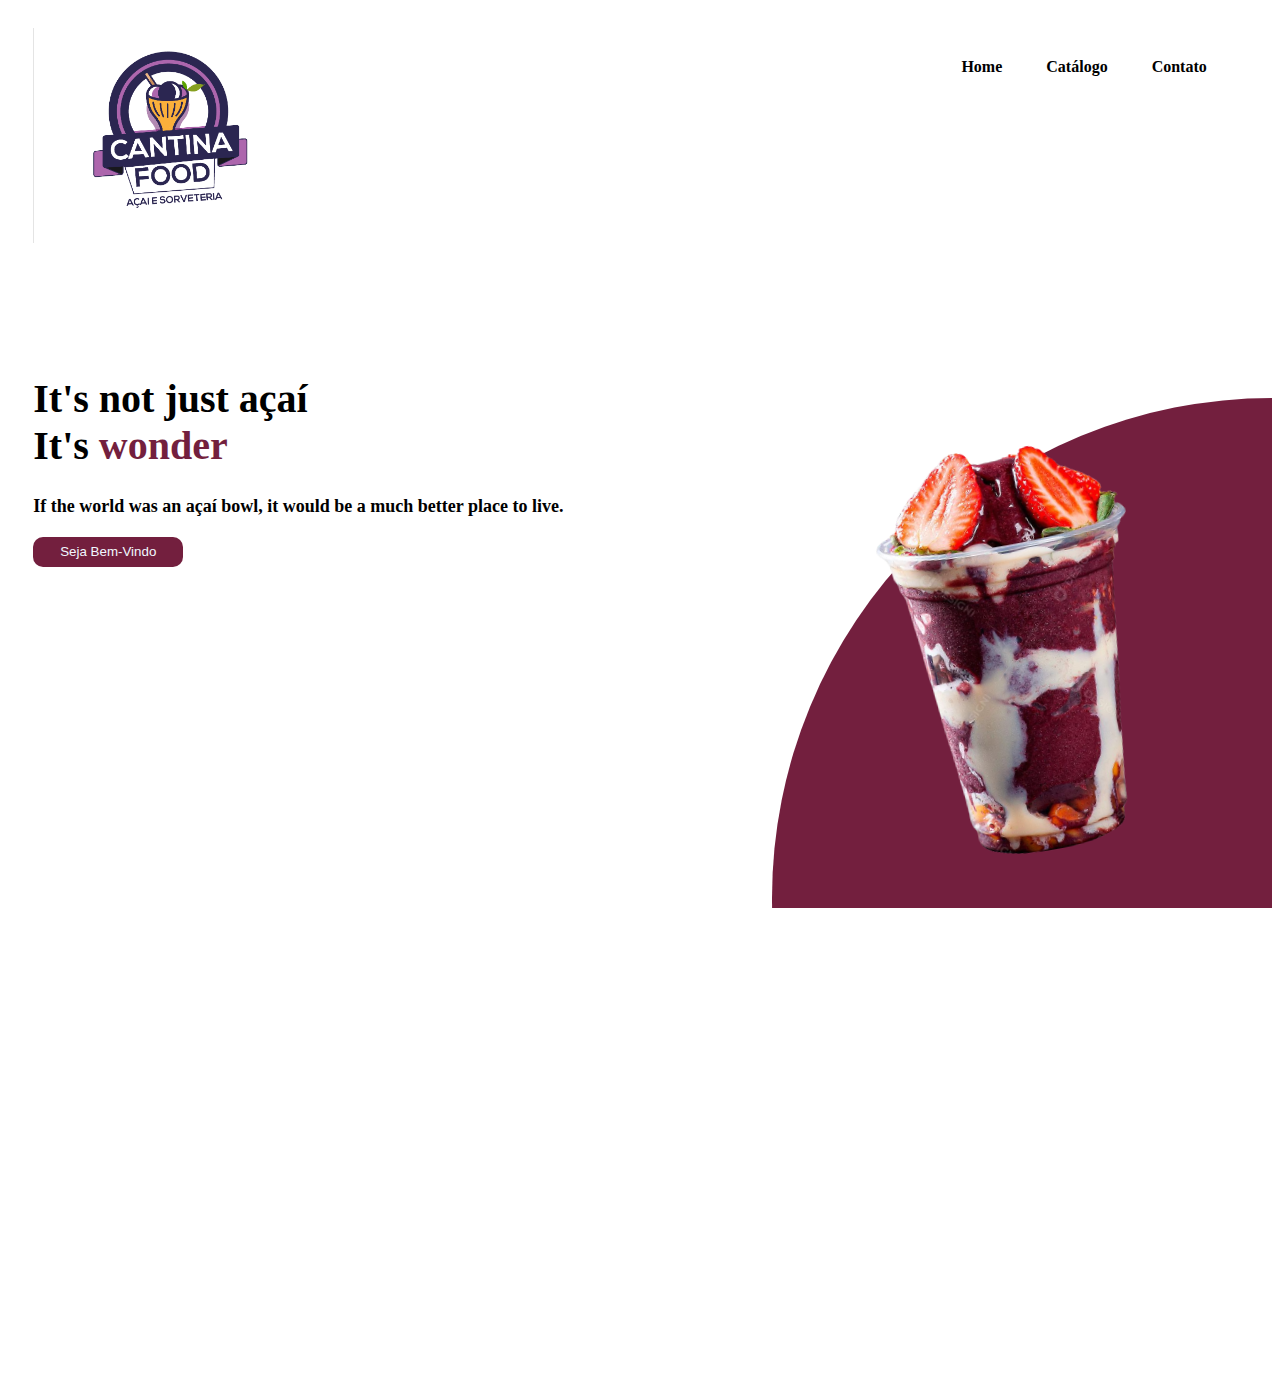
<file: atv-1/index.html>
<html lang="pt-BR">
<head>
    <meta charset="UTF-8">
    <title>CANTINA FOOD</title>
    <link href="css/style.css" rel="stylesheet"/>
    <meta name="viewport" content="width=device-width, initial-scale=1.0, maximum-scale=1.0">
</head>
<body>
    <header>
        <div class="center">
          <div class="logo"><img src="img/sorvete1.png" width="250px" /></div><!--logo-->
          
          <div class="menu">
           <a href="#">Home</a>
           <a href="catalogo.html">Catálogo</a>
           <a href="#">Contato</a>

          </div><!--menu-->

        </div><!--center-->

    </header>
    <section class="sobre">
        <div class="extras"> 
          <img src="img/sorvete4.png"/>
            </div><!--extras-->
        <div class="center">
        <div class="texto-sobre">
                <h1>It's not just açaí<br>It's <span style="color: #731F3E;"> wonder</span></h1>
                <p>If the world was an açaí bowl, it would be a much better place to live.</p>
                <button>Seja Bem-Vindo</button>
              
                 </div>
              </div>        
        </section>        
    </body>
</html>
</file>
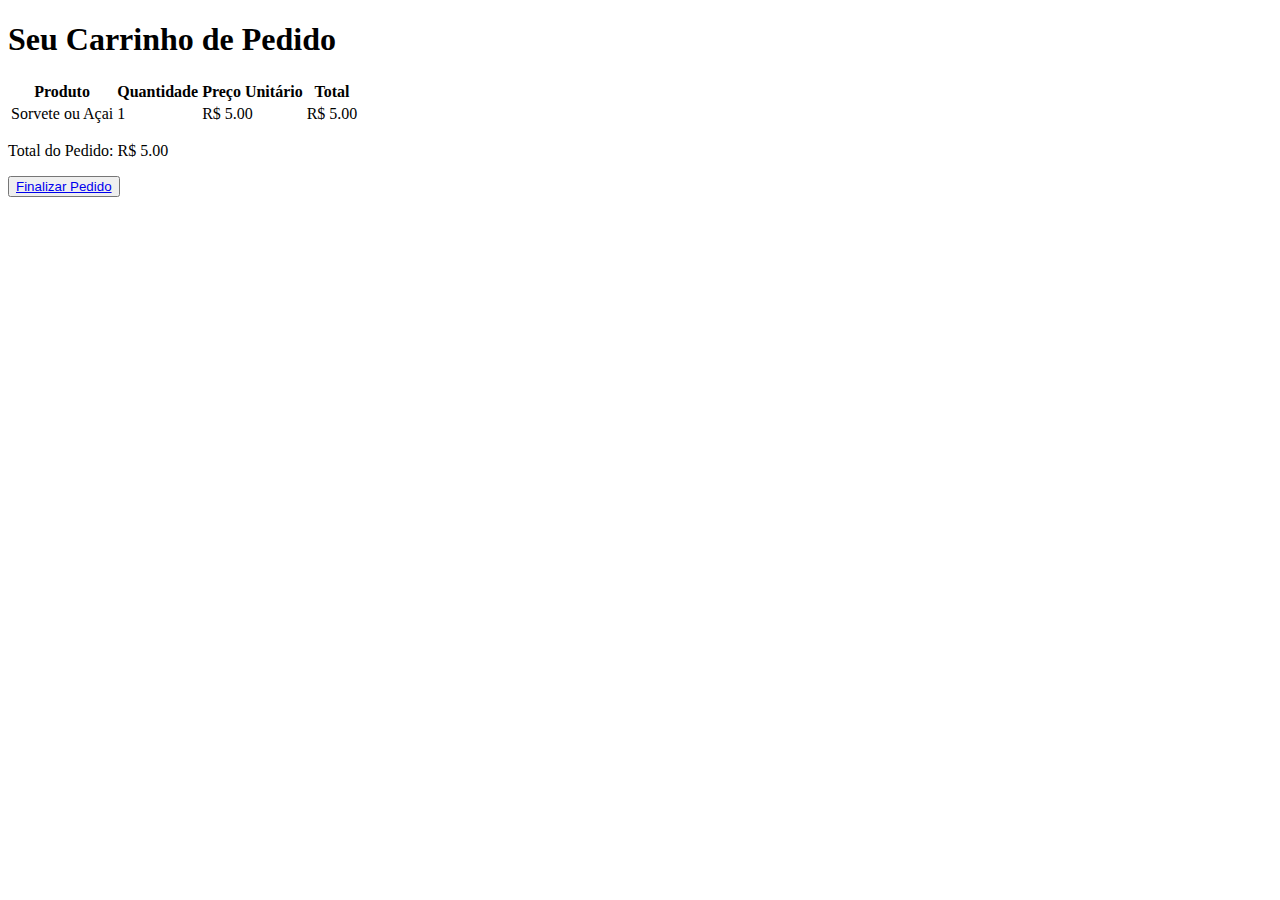
<file: atv-1/carrinho.html>
<!DOCTYPE html>
<html lang="pt-br">
<head>
  <meta charset="utf-8">
  <meta name="viewport" content="width=device-width, initial-scale=1.0">
  <title>Carrinho de Pedido</title>
</head>
<body>
  <h1>Seu Carrinho de Pedido</h1>
  <table>
    <thead>
      <tr>
        <th>Produto</th>
        <th>Quantidade</th>
        <th>Preço Unitário</th>
        <th>Total</th>
      </tr>
    </thead>
    <tbody>
       

      <tr>
        <td>Sorvete ou Açai</td>
        <td>1</td>
        <td>R$ 5.00</td>
        <td>R$ 5.00</td>
      </tr>
      
    </tbody>
  </table>
  <p>Total do Pedido: R$ 5.00</p>
  <button><a href="#">Finalizar Pedido</a></button>
</body>
</html>
</file>
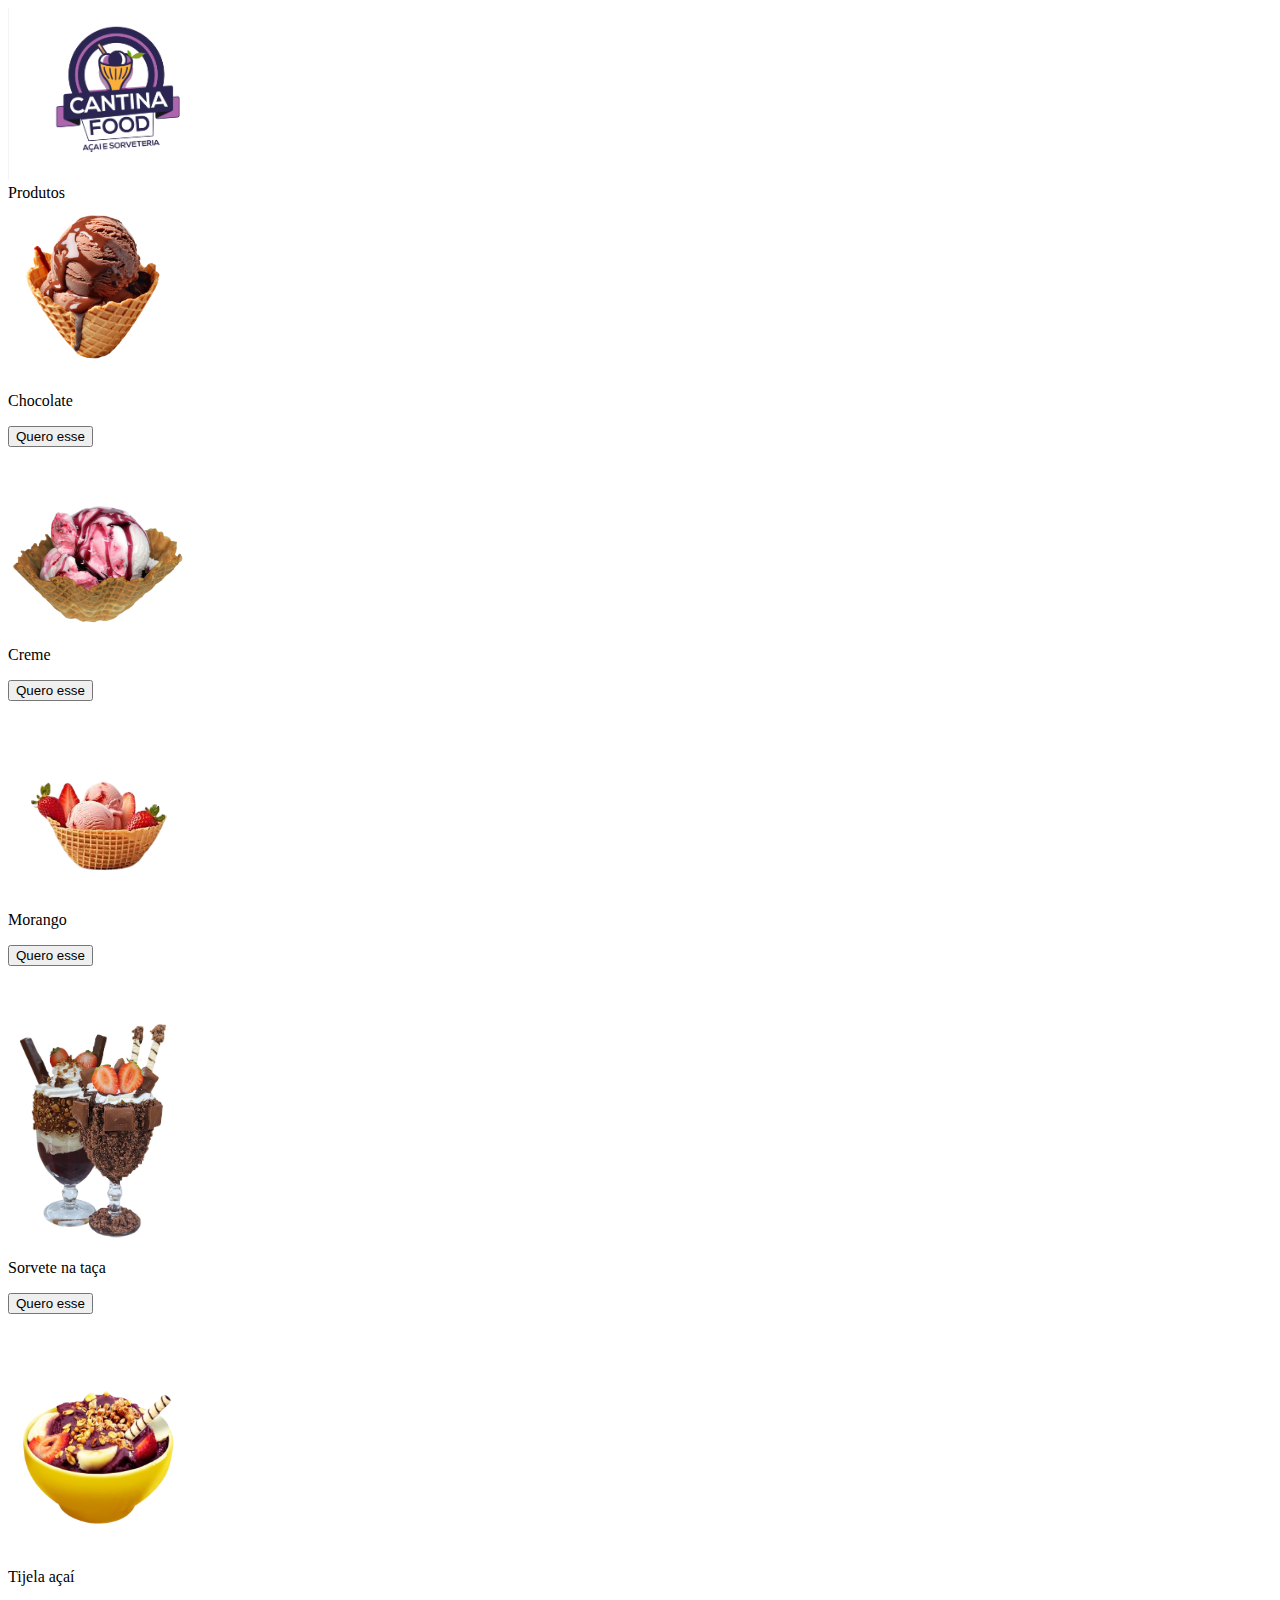
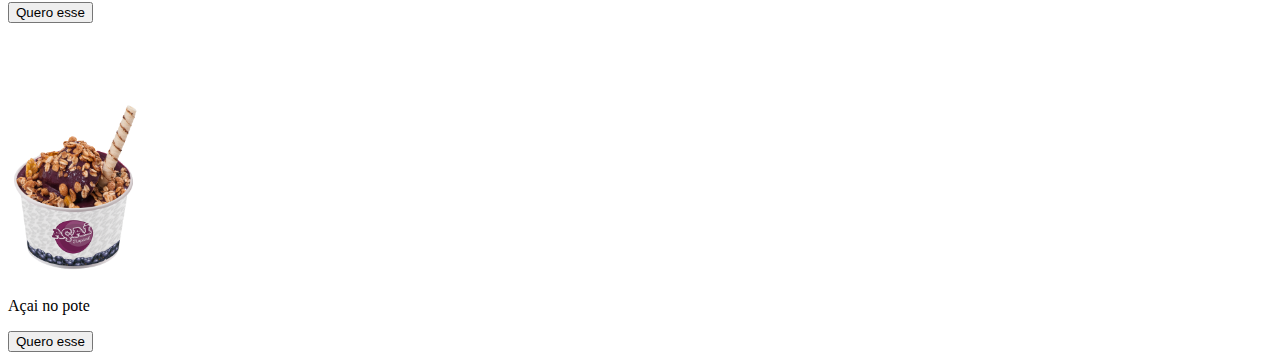
<file: atv-1/catalgo.html>
<!DOCTYPE html>
<html>

<head>
  <meta charset="utf-8">
  <meta name="viewport" content="width=device-width, initial-scale=1.0">
  <title>Sorveteria</title>
  <link rel="stylesheet" href="">
</head>

<body>
  <div id="container">
    <header>
      <picture>
        <img src="img/sorvete1.png" width="200px"
      </picture>
    </header>
    <main>
        <header>Produtos</header>
        
        <section class="produtos">
        <section class="produto">
          <img src="img/sorvete de chocolate.png" width="170px">
             <p>Chocolate</p>
             <button>Quero esse</button>
                     </section> <br> <br> <br>
           
        <section class="produto">
            <img src="img/sorvete de creme.png" width="180px">
               <p>Creme</p>
               <button>Quero esse</button>
                      </section> <br> <br> <br>
        
          <section class="produto">
            <img src="img/sorvete morango.png" width="180px">
               <p>Morango</p>
               <button>Quero esse</button>
                      </section> <br> <br> <br>
        
          <section class="produto">
            <img src="img/sorvete na taça.png" width="180px">
               <p>Sorvete na taça</p>
               <button>Quero esse</button>
                     </section> <br> <br> <br>
        
          <section class="produto">
            <img src="img/sorvete na tijela.png" width="180px">
               <p>Tijela açaí</p>
               <button>Quero esse</button>
                     </section> <br> <br> <br>
        
          <section class="produto">
            <img src="img/sorvete açai pote.png" width="130px">
               <p>Açai no pote</p>
               <button>Quero esse</button>
                      </section>
        
        
           </section>
          </main>
       <footer>
    </footer>
  </div>
</body>

</html>
</file>
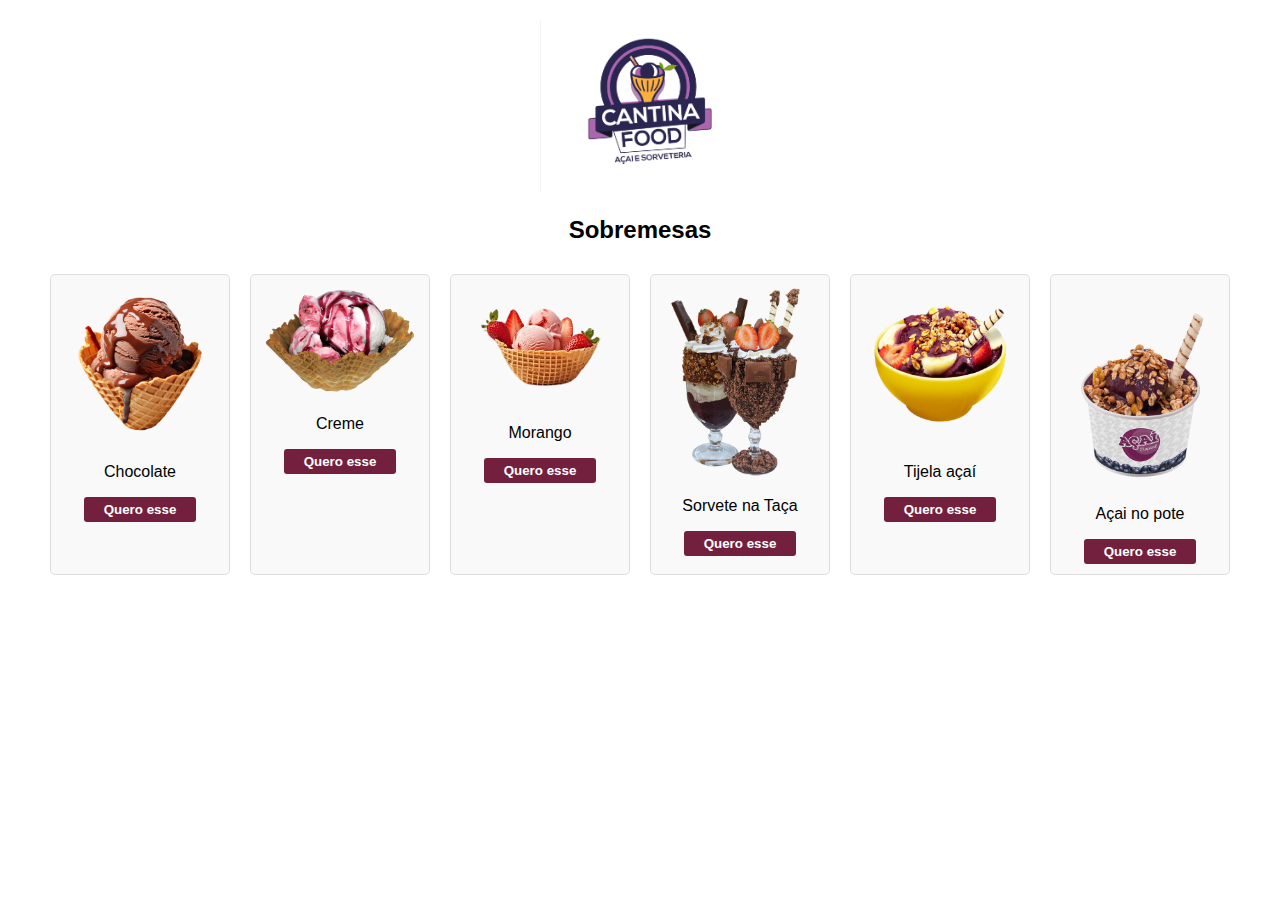
<file: atv-1/catalogo.html>
<!DOCTYPE html>
<html lang="pt-br">
<head>
  <meta charset="utf-8">
  <meta name="viewport" content="width=device-width, initial-scale=1.0">
  <title>Sorveteria</title>
  <link rel="stylesheet" href="css/styleCatalogo.css">
</head>
<body>
  <div id="container">
    <header>
      <picture>
        <img src="img/sorvete1.png" width="200px" alt="Sorvete da Sorveteria">
      </picture>
    </header>
    <main>
      <header>
        <h2>Sobremesas</h2>
      </header>
      <div class="produtos">
        <section class="produto">
          <img src="img/sorvete de chocolate.png" width="170px" alt="Sorvete de Chocolate">
          <p>Chocolate</p>
          <button><a href="carrinho.html">Quero esse</a></button>
        </section>

        <section class="produto">
          <img src="img/sorvete de creme.png" width="180px" alt="Sorvete de Creme">
          <p>Creme</p>
          <button><a href="carrinho.html">Quero esse</a></button>
        </section>

        <section class="produto">
          <img src="img/sorvete morango.png" width="180px" alt="Sorvete de Morango">
          <p>Morango</p>
          <button><a href="carrinho.html">Quero esse</a></button>
        </section>

        <section class="produto">
          <img src="img/sorvete na taça.png" width="180px" alt="Sorvete na Taça">
          <p>Sorvete na Taça</p>
          <button><a href="carrinho.html">Quero esse</a></button>
        </section>

        <section class="produto">
          <img src="img/sorvete na tijela.png" width="180px" alt="Tijela de Açaí">
          <p>Tijela açaí</p>
          <button><a href="carrinho.html">Quero esse</a></button>
        </section>

        <section class="produto">
          <img src="img/sorvete açai pote.png" width="130px" alt="Açaí no Pote">
          <p>Açai no pote</p>
          <button><a href="carrinho.html">Quero esse</a></button>
        </section>
      </div>
    </main>
    <footer>
     
    </footer>
  </div>
</body>
</html>
</file>
<file: atv-1/css/style.css>
n
*{
    MARGIN: 0;
    padding: 0;
    box-sizing:border-box;
    font-family: Verdana, Geneva, Tahoma, sans-serif;
}

.center{
    display: flex;
    flex-wrap: wrap;
    max-width: 1280px;
    margin:0 auto;
    padding:0 2%;

        
}
 
html,body{
    height: 100%;
    overflow-y: hidden;
    overflow-x: hidden;
}

header{
    height: 200px;

    padding:20px 0;
}

.logo{
    width:50%;
}

.menu{
    padding-top: 30px;
    width:50%;
    text-align: right;
}
.menu a {
    color: black;
    text-decoration: none;
    font-weight: bold;
    margin-right: 40px;
    cursor: pointer;
    transition: all .5s ease;
}

section.sobre{
    height: calc(100% - 200px);
    position: relative;
}

.extras{
    position: absolute;
    bottom:-450px;
    right:-500px;
    width:1000px;
    height:1000px;
    background-color: #731F3E;
    border-radius: 50%;     
}

.texto-sobre{
    margin-top: 100px;
}

.texto-sobre h1{
    font-size: 40px;
}
 
.texto-sobre p {
    margin: 20px 0;
    color: black;
     font-size: 18px;
     font-weight: bold;
 }

 .texto-sobre button {
    border: 0;
    background-color: #731F3E;
    color: aliceblue;
    border-radius: 10px;
    width: 150px;
    height: 30px;
    cursor: pointer;
 }

 .extras img{
    transform: rotate(-10deg);
 }
</file>
<file: atv-1/css/styleCatalogo.css>
body {
    font-family: Arial, sans-serif;
    margin: 0;
    padding: 0;
  }
  
  #container {
    max-width: 1200px;
    margin: 0 auto;
    padding: 20px;
  }
  
  header {
    text-align: center;
    margin-bottom: 20px;
  }
  
  .produtos {
    display: flex;
    flex-wrap: wrap;
    justify-content: space-between;
  }
  
  .produto {
    flex: 1;
    margin: 10px;
    padding: 10px;
    text-align: center;
    background-color: #f9f9f9;
    border: 1px solid #ddd;
    border-radius: 5px;
  }
  
  .produto img {
    max-width: 100%;
    height: auto;
  }
  
  button {
    background-color: #731F3E;
    color: #ffffff;
    border: none;
    padding: 5px 10px;
    border-radius: 3px;
    cursor: pointer;
    font-weight: bold;
  }

  
button a {
    text-decoration: none; 
    color: #fff; 
    background-color: #731F3E; 
    padding: 5px 10px; 
    border: none; 
    border-radius: 3px; 
    font-weight: bold; 
  }
</file>
